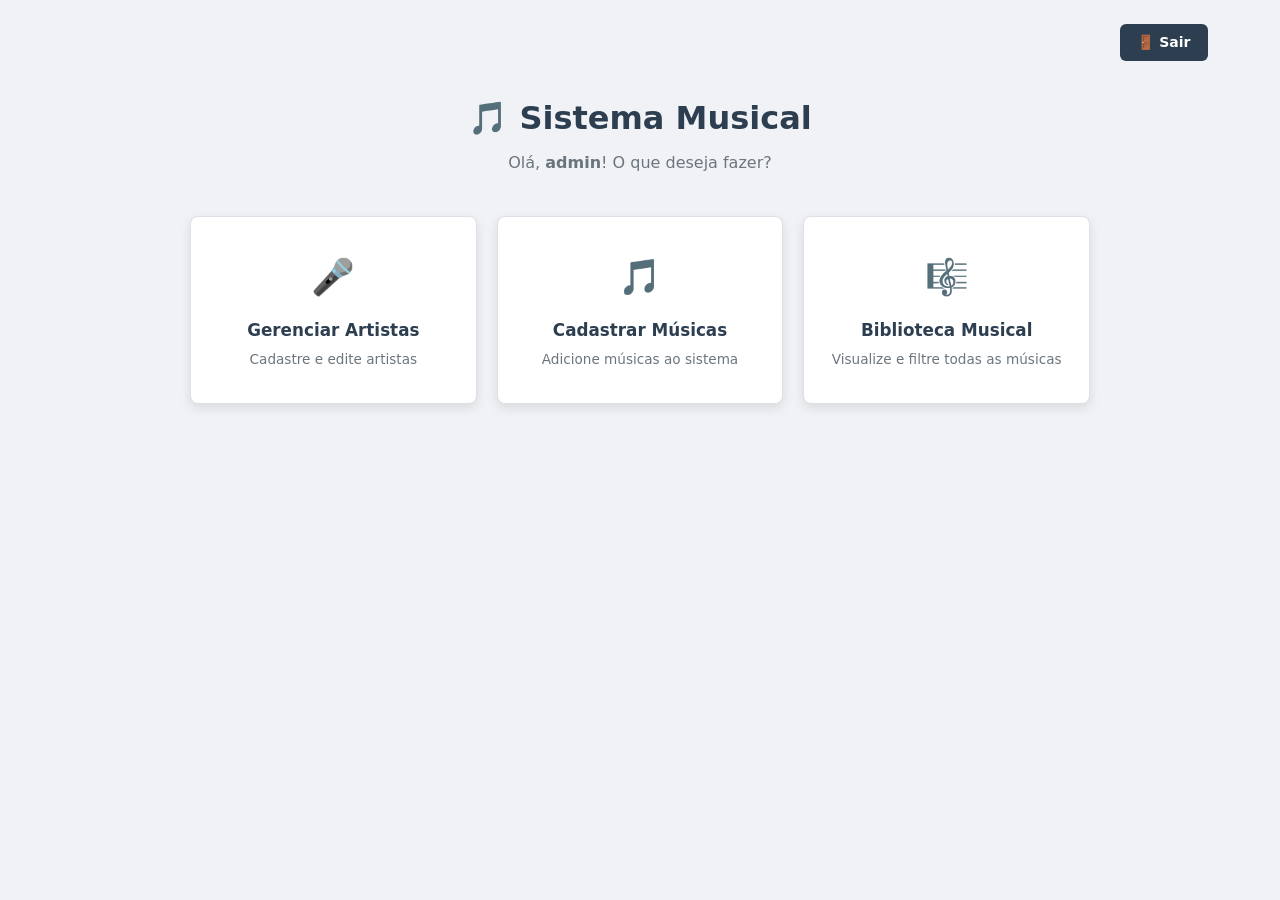
<file: sistema-musical/index.html>
<!DOCTYPE html>
<html lang="pt-br">
<head>
    <!-- O head é igual ao do login: só muda o title. -->
    <meta charset="UTF-8">
    <meta name="viewport" content="width=device-width, initial-scale=1.0">
    <title>Menu Principal — Sistema Musical</title>
    <link rel="icon" href="data:image/svg+xml,<svg xmlns='%27http://www.w3.org/2000/svg%27 viewBox='%270 0 100 100%27><text y='%27.9em' font-size='%2790%27>🎵</text></svg>">
    <link rel="stylesheet" href="styles.css">
</head>
<body>

    <!-- container: caixa com largura máxima, centralizada. Usada em todas as telas, menos no login. -->
    <div class="container">

        <!-- topbar: barra de cima. O CSS (flex-end) joga o botão Sair para a direita. -->
        <div class="topbar">
            <!-- Um link (a) com cara de botão: a classe btn-back deixa ele escuro. -->
            <!-- Na Sprint 2 este link vai para logout.php, que encerra a sessão. -->
            <a href="login.html" class="btn-back">🚪 Sair</a>
        </div>

        <!-- page-header: as boas-vindas, centralizadas. -->
        <div class="page-header">
            <h1>🎵 Sistema Musical</h1>
            <!-- "admin" está fixo (dado inventado). Na Sprint 2 o PHP mostra o nome de quem entrou. -->
            <p>Olá, <strong>admin</strong>! O que deseja fazer?</p>
        </div>

        <!-- menu-grid: a grade dos 3 cards. O CSS usa display: grid para colocá-los lado a lado. -->
        <div class="menu-grid">

            <!-- Cada menu-card tem um link (a) que ocupa o card inteiro: clicar em qualquer parte leva à tela. -->
            <div class="menu-card">
                <a href="cadastro_artista.html">
                    <div class="menu-card-icon">🎤</div> <!-- ícone grande -->
                    <div class="menu-card-title">Gerenciar Artistas</div> <!-- título -->
                    <div class="menu-card-desc">Cadastre e edite artistas</div> <!-- descrição -->
                </a>
            </div>

            <div class="menu-card">
                <a href="cadastro_musica.html">
                    <div class="menu-card-icon">🎵</div>
                    <div class="menu-card-title">Cadastrar Músicas</div>
                    <div class="menu-card-desc">Adicione músicas ao sistema</div>
                </a>
            </div>

            <div class="menu-card">
                <a href="listagem_musicas.html">
                    <div class="menu-card-icon">🎼</div>
                    <div class="menu-card-title">Biblioteca Musical</div>
                    <div class="menu-card-desc">Visualize e filtre todas as músicas</div>
                </a>
            </div>

        </div>

    </div>
</body>
</html>
</file>
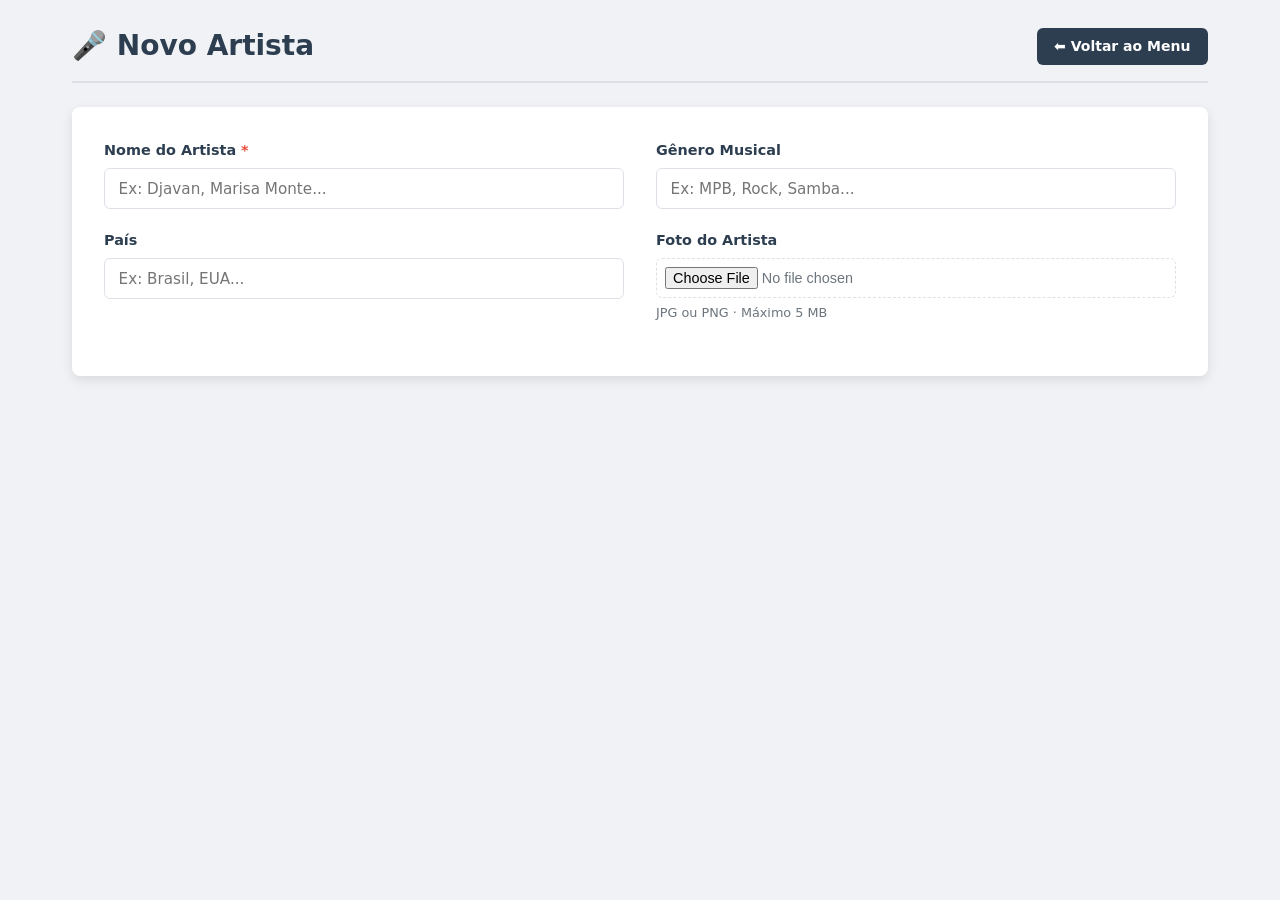
<file: sistema-musical/cadastro_artista.html>
<!DOCTYPE html>
<html lang="pt-br">
<head>
    <meta charset="UTF-8">
    <meta name="viewport" content="width=device-width, initial-scale=1.0">
    <title>Novo Artista - Sistema Musical</title>
    <link rel="icon" href="data:image/svg+xml,<svg xmlns=%27http://www.w3.org/2000/svg%27 viewBox=%270 0 100 100%27><text y=%27.9em%27 font-size=%2790%27>🎵</text></svg>">
    <link rel="stylesheet" href="styles.css">
</head>
<body>
<div class="container">

    <!-- A mesma barra de título da Biblioteca (o CSS já exite desde a aula 2). -->
    <div class="page-header-bar">
        <h2>🎤 Novo Artista</h2>
        <div class="header-actions">
            <a href="index.html" class="btn-back">⬅ Voltar ao Menu</a>
        </div>
     </div>

     <!-- 
        FORMULÁRIO DE CADASTRO DO ARTISTA (o "criador")
        method="post": envia os dados escondidos. É o certo para cadastrar
        enctype="multipart/form-data": OBRIGATÓRIO para enviar arquivo (a foto).
        Não muda nada na tela, mas sem ele a foto não chega ao PHP na Sprint 2.
    -->
    <form method="post" action="#" enctype="multipart/form-data">

        <!-- form-grid: o CSS transfroma em 2 colunas (grid lfr lfr). Os campos se encaixam por linha. -->
        <div class="form-grid">

            <div class="form-group">
                <!-- O * vermelho avisa que o campo é obrigatório.A cor vem da variável --red. -->
                <label for="nome">Nome do Artista <span style="color: var(--red);">*</span></label>
                <!-- required: o navegador não deixa cadastrar sem nome. -->
                <input type="text" id="nome" name="nome"
                       required placeholder="Ex: Djavan, Marisa Monte...">
            </div>

            <div class="form-group">
                <!-- Campo opcional (sem required). -->
                <label for="genero">Gênero Musical</label>
                <input type="text" id="genero" name="genero"
                       placeholder="Ex: MPB, Rock, Samba...">
            </div>

            <div class="form-group">
                <label for="pais">País</label>
                <input type="text" id="pais" name="pais"
                       placeholder="Ex: Brasil, EUA...">
            </div>

            <div class="form-group">
                <label for="imagem">Foto do Artista</label>
                <!-- type="file": abre a janela para escolher um arquivo.
                     accept="image/*": mostra só imagens. -->
                <input type="file" name="imagem" id="imagem" accept="image/*">
                <!-- small: texto pequeno de ajuda embaixo do campo. -->
                <small>JPG ou PNG · Máximo 5 MB</small>
            </div>

        </div><!-- fim .form-grid -->

        
    </form>



</div>

    
</body>
</html>
</file>
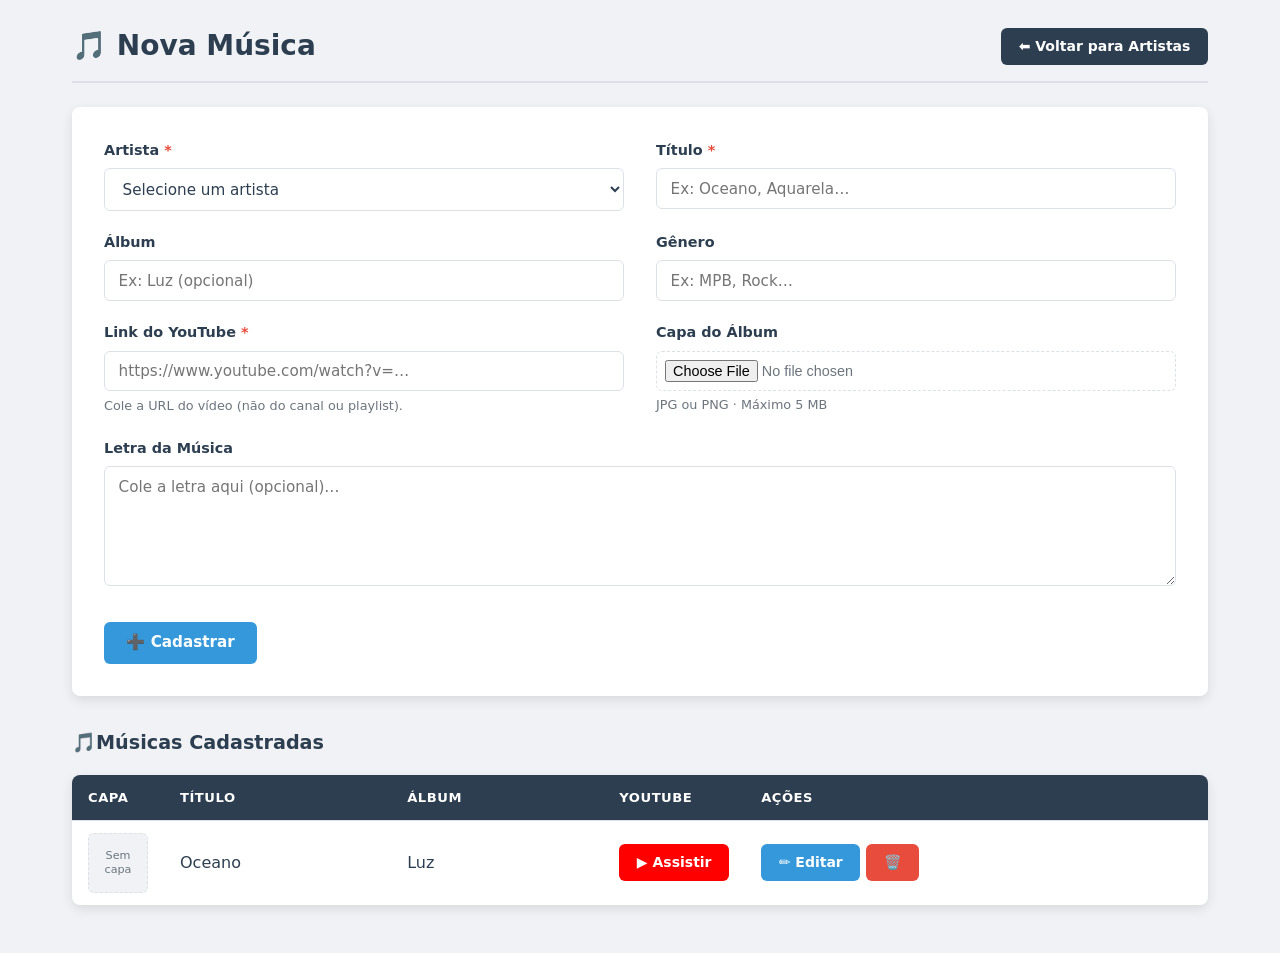
<file: sistema-musical/cadastro_musica.html>
<!DOCTYPE html>
<html lang="pt-br">
<head>
    <meta charset="UTF-8">
    <meta name="viewport" content="width=device-width, initial-scale=1.0">
    <title>Nova Música — Sistema Musical</title>
    <link rel="icon" href="data:image/svg+xml,<svg xmlns=%27http://www.w3.org/2000/svg%27 viewBox=%270 0 100 100%27><text y=%27.9em%27 font-size=%2790%27>🎵</text></svg>">
    <link rel="stylesheet" href="styles.css">
</head>
<body>
<div class="container">

    <!-- Aqui o botão volta para os ARTISTAS: chegamos nesta tela pelo botão verde "Músicas". -->
    <div class="page-header-bar">
        <h2>🎵 Nova Música</h2>
        <div class="header-actions">
            <a href="cadastro_artista.html" class="btn-back">⬅ Voltar para Artistas</a>
        </div>
    </div>

    <!-- FORMULÁRIO DA MÚSICA (a "obra"). Igual ao do artista: post, enctype e form-grid. -->
    <form method="post" action="#" enctype="multipart/form-data">

        <div class="form-grid">

            <!-- Linha 1: Artista + Título -->
            <div class="form-group">
                <label for="artista_id">Artista <span style="color:var(--red)">*</span></label>
                <!--
                    select required: a música PRECISA de um artista.
                    A 1ª opção tem value="" (vazio): se a pessoa não escolher, o required bloqueia.
                    value="1", "2": o código do artista. Na Sprint 2 é assim que o banco
                    liga a música ao artista dela (chave estrangeira artista_id).
                -->
                <select name="artista_id" id="artista_id" required>
                    <option value="">Selecione um artista</option>
                    <option value="1">Djavan</option>
                    <option value="2">Marisa Monte</option>
                </select>
            </div>

            <div class="form-group">
                <label for="titulo">Título <span style="color:var(--red)">*</span></label>
                <input type="text" id="titulo" name="titulo"
                       required placeholder="Ex: Oceano, Aquarela…">
            </div>

            <!-- Linha 2: Álbum + Gênero (opcionais) -->
            <div class="form-group">
                <label for="album">Álbum</label>
                <input type="text" id="album" name="album" placeholder="Ex: Luz (opcional)">
            </div>

            <div class="form-group">
                <label for="genero">Gênero</label>
                <input type="text" id="genero" name="genero" placeholder="Ex: MPB, Rock…">
            </div>

            <!-- Linha 3: YouTube + Capa -->
            <div class="form-group">
                <label for="youtube_link">Link do YouTube <span style="color:var(--red)">*</span></label>
                <!-- type="url": o navegador confere se é um endereço de internet (http...). -->
                <input type="url" id="youtube_link" name="youtube_link"
                       required placeholder="https://www.youtube.com/watch?v=…">
                <small>Cole a URL do vídeo (não do canal ou playlist).</small>
            </div>

            <div class="form-group">
                <label for="imagem_capa">Capa do Álbum</label>
                <!-- O mesmo campo de foto do artista: só imagens. -->
                <input type="file" id="imagem_capa" name="imagem_capa" accept="image/*">
                <small>JPG ou PNG · Máximo 5 MB</small>
            </div>

            <!-- Linha 4: Letra. A classe "full" faz este campo ocupar as 2 colunas (grid-column: 1 / -1). -->
            <div class="form-group full">
                <label for="letra">Letra da Música</label>
                <!-- textarea: caixa de texto com várias linhas. Diferente do input, ela tem fechamento. -->
                <textarea id="letra" name="letra" placeholder="Cole a letra aqui (opcional)…"></textarea>
            </div>

        </div><!-- fim .form-grid -->

        <div class="form-actions">
            <button type="submit" class="btn-primary">➕ Cadastrar</button>
        </div>
    </form>


    <!-- ========== TABELA DE MÚSICAS DO ARTISTA (dados fixos nesta fase) ========== -->
    <h3>🎵Músicas Cadastradas</h3>
    <div class="table-container">
        <table>
            <thead>
                <tr>
                    <th class="col-capa">Capa</th>
                    <th>Título</th>
                    <th>Álbum</th>
                    <th class="col-youtube">YouTube</th>
                    <th class="col-acoes">Ações</th>
                </tr>
            </thead>
            <tbody>
                <tr>
                    <td><div class="no-image">Sem<br>capa</div></td>
                    <td>Oceano</td>
                    <td>Luz</td>
                    <!-- Abre o vídeo numa aba nova. -->
                    <td><a href="#" target="_blank" class="btn-youtube">▶ Assistir</a></td>
                    <td>
                        <div class="action-buttons">
                            <a href="#" class="btn-edit">✏️ Editar</a>
                            <a href="#" class="btn-delete">🗑️</a>
                        </div>
                    </td>
                </tr>
            </tbody>
        </table>
    </div>

</div>
</body>
</html>
</file>
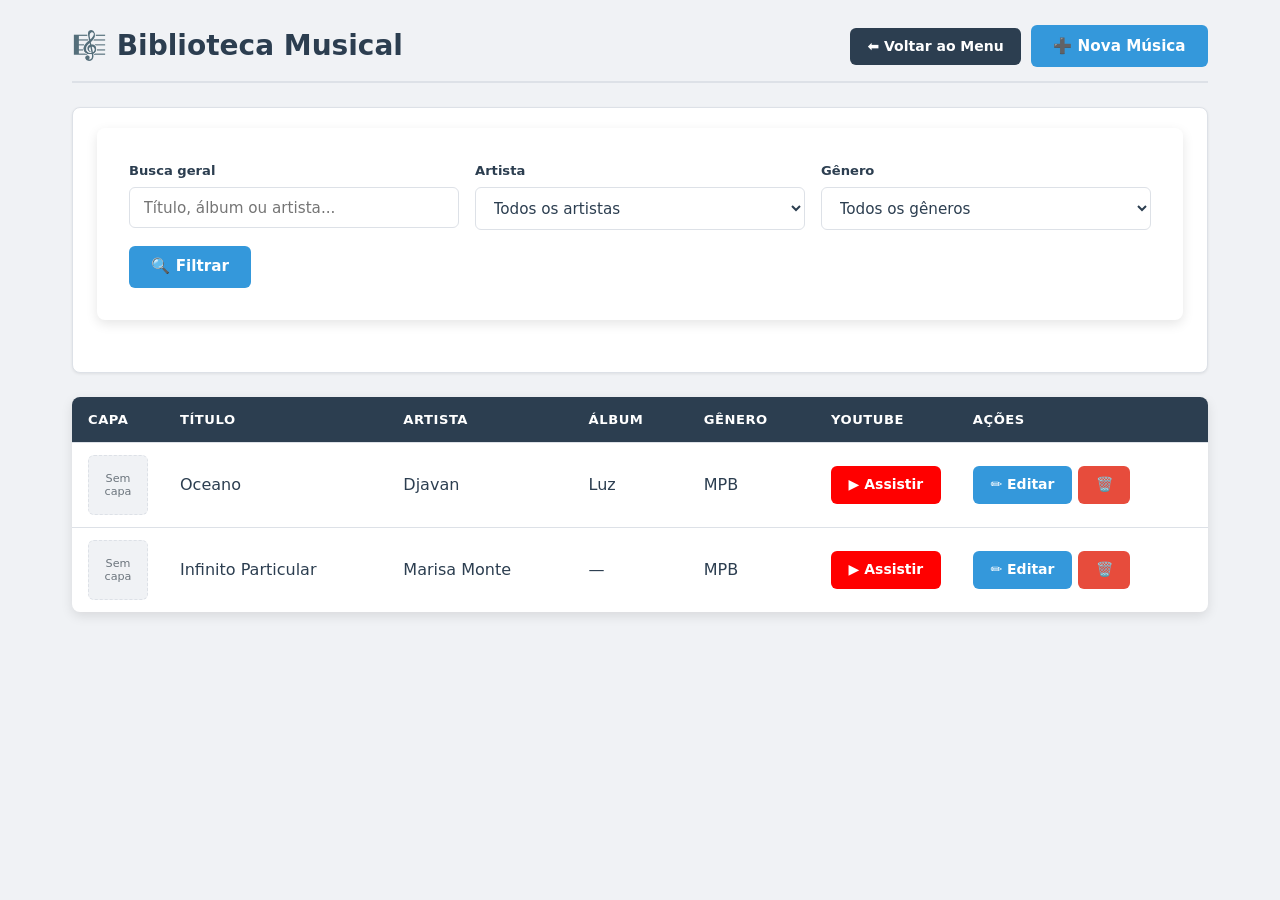
<file: sistema-musical/listagem_musicas.html>
<!DOCTYPE html>
<html lang="pt-br">
<head>
    <meta charset="UTF-8">
    <meta name="viewport" content="width=device-width, initial-scale=1.0">
    <title>Biblioteca Musical — Sistema Musical</title>
    <link rel="icon" href="data:image/svg+xml,<svg xmlns=%27http://www.w3.org/2000/svg%27 viewBox=%270 0 100 100%27><text y=%27.9em%27 font-size=%2790%27>🎵</text></svg>">
    <link rel="stylesheet" href="styles.css">
</head>
<body>
<div class="container">

    <!-- ========== CABEÇALHO DA PÁGINA ==========
        page-header-bar: o CSS (flex + space-between) deixa o título
        à esquerda e os botões à direita. Esta barra se repete nos cadastros. -->
    <div class="page-header-bar">
        <h2>🎼 Biblioteca Musical</h2> <!-- h2: o título desta tela -->
        <div class="header-actions">
            <!-- Links com cara de botão: btn-back (escuro) e btn-primary (azul). -->
            <a href="index.html" class="btn-back">⬅ Voltar ao Menu</a>
            <a href="cadastro_musica.html" class="btn-primary">➕ Nova Música</a>
        </div>
    </div>

    <!-- ========== FILTROS ==========
        Nesta fase eles só aparecem (não filtram de verdade).
        method="get": na Sprint 2 o que a pessoa escolher vai aparecer no endereço
        (ex.: ?artista=1) e o PHP usa isso para filtrar no banco. -->
    <div class="filters">
        <form method="get" class="filter-form" action="#"

            <!-- filter-group: os 3 filtros. O CSS (flex) coloca lado a lado. -->
            <div class="filter-group">

                <!-- filter-item: um filtro = rótulo + campo. -->
                <div class="filter-item">
                    <label for="busca">Busca geral</label>
                    <input type="text" name="busca" id="busca" placeholder="Título, álbum ou artista...">
                </div>

                <div class="filter-item">
                    <label for="artista">Artista</label>
                    <!-- select: lista para escolher uma opção.
                         value="" (vazio) = "todos". O número é o código do artista no banco. -->
                    <select name="artista" id="artista">
                        <option value="">Todos os artistas</option>
                        <option value="1">Djavan</option>
                        <option value="2">Marisa Monte</option>
                    </select>
                </div>

                <div class="filter-item">
                    <label for="genero">Gênero</label>
                    <select name="genero" id="genero">
                        <option value="">Todos os gêneros</option>
                        <option value="MPB">MPB</option>
                    </select>
                </div>
            </div>

            <!-- filter-actions: a área do botão de filtrar. -->
            <div class="filter-actions">
                <button type="submit" class="btn-primary">🔍 Filtrar</button>
            </div>
        </form>
    </div>

    <!-- ========== TABELA DE MÚSICAS ==========
         table-container: a caixa branca com sombra em volta da tabela. -->
    <div class="table-container">
        <table>
            <!-- thead: o cabeçalho da tabela. tr = linha. th = célula de título. -->
            <thead>
                <tr>
                    <!-- As classes col-... deixam o CSS controlar a largura destas colunas. -->
                    <th class="col-capa">Capa</th>
                    <th>Título</th>
                    <th>Artista</th>
                    <th>Álbum</th>
                    <th>Gênero</th>
                    <th class="col-youtube">YouTube</th>
                    <th class="col-acoes">Ações</th>
                </tr>
            </thead>

            <!-- tbody: o corpo. Cada tr é UMA música; cada td é uma informação dela.
                 Os dados estão fixos aqui. Na Sprint 2 o PHP cria estas linhas a partir do banco. -->
            <tbody>
                <tr>
                    <!-- no-image: quadrado "Sem capa" no lugar da imagem (a capa real vem na Sprint 2). -->
                    <td><div class="no-image">Sem<br>capa</div></td>
                    <td>Oceano</td>
                    <td>Djavan</td>
                    <td>Luz</td>
                    <td>MPB</td>
                    <!-- target="_blank": abre o vídeo numa aba nova, sem sair do sistema. -->
                    <td><a href="#" target="_blank" class="btn-youtube">▶ Assistir</a></td>
                    <td>
                        <!-- action-buttons: junta Editar e Excluir lado a lado (flex). -->
                        <div class="action-buttons">
                            <a href="#" class="btn-edit">✏️ Editar</a>
                            <a href="#" class="btn-delete">️🗑️</a>
                        </div>
                    </td>
                </tr>
                <tr>
                    <td><div class="no-image">Sem<br>capa</div></td>
                    <td>Infinito Particular</td>
                    <td>Marisa Monte</td>
                    <td>—</td> <!-- sem álbum: mostramos um traço -->
                    <td>MPB</td>
                    <td><a href="#" target="_blank" class="btn-youtube">▶ Assistir</a></td>
                    <td>
                        <div class="action-buttons">
                            <a href="#" class="btn-edit">✏️ Editar</a>
                            <a href="#" class="btn-delete">️🗑️</a>
                        </div>
                    </td>
                </tr>
            </tbody>
        </table>
    </div>

</div>
</body>
</html>
</file>
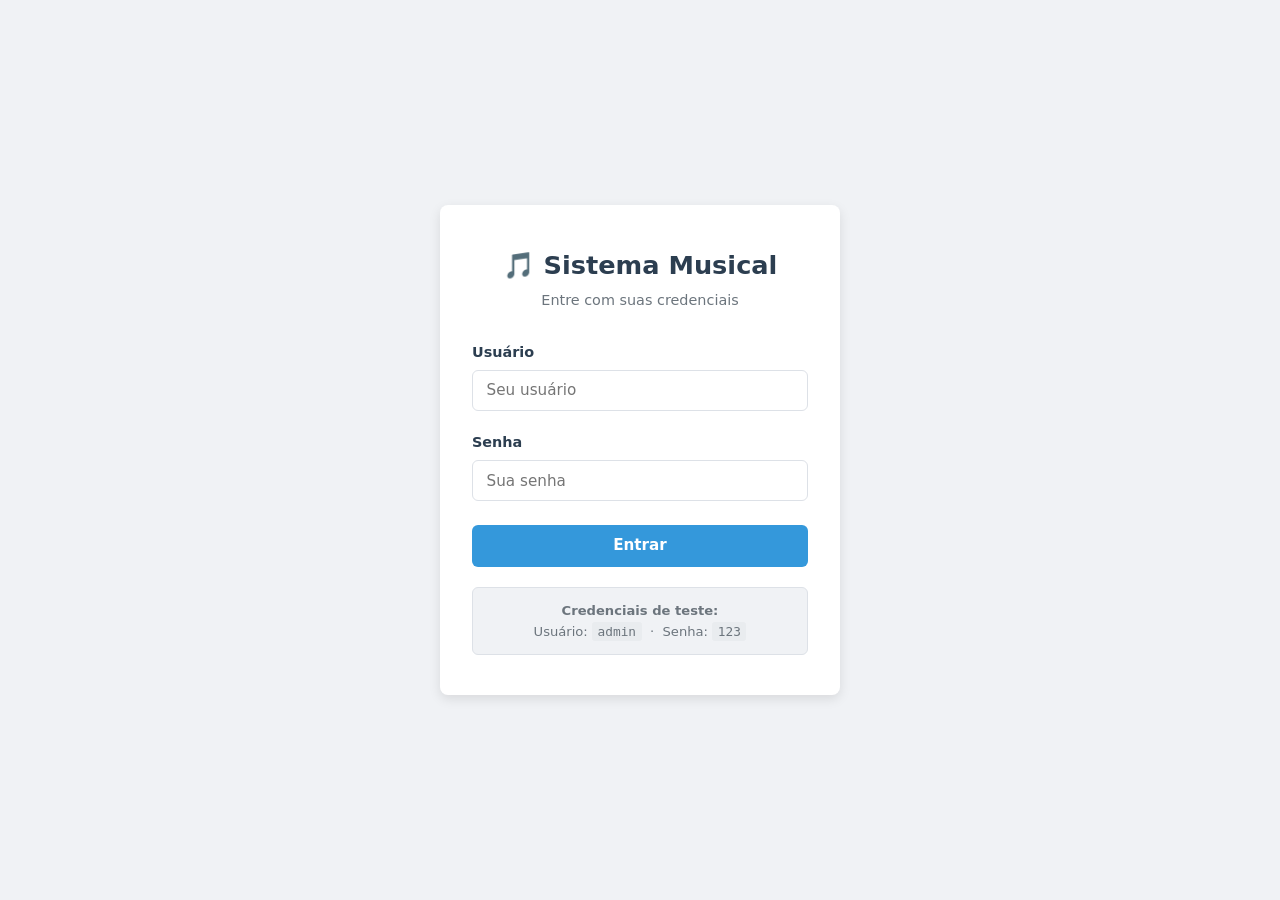
<file: sistema-musical/login.html>
<!-- Integrante: Fernanda -->
<!DOCTYPE html>
<!-- DOCTYPE: avisa ao navegador que esta página é HTML5. Sempre a 1ª linha. -->
<html lang="pt-br">
<!-- lang="pt-br": o conteúdo está em português (ajuda o Google e o leitor de tela). -->

<head>
    <!-- HEAD: configurações da página. Nada daqui aparece dentro da página. -->
    <meta charset="UTF-8">
    <!-- UTF-8: libera os acentos (ç, ã, é). -->
    <meta name="viewport" content="width=device-width, initial-scale=1.0">
    <!-- viewport: faz a página caber na tela do celular. -->
    <title>Login — Sistema Musical</title>
    <!-- title: o nome que aparece na aba do navegador. -->
    <link rel="icon" href="data:image/svg+xml,<svg xmlns=%27http://www.w3.org/2000/svg%27 viewBox=%270 0 100 100%27><text y=%27.9em%27 font-size=%2790%27>🎵</text></svg>">
    <!-- rel="icon": o ícone da aba. Aqui é o emoji 🎵 desenhado direto no código. -->
    <link rel="stylesheet" href="styles.css">
    <!-- rel="stylesheet": liga o arquivo de estilo. Todas as telas usam o MESMO styles.css. -->
</head>

<!-- A classe login-page é usada no CSS para centralizar o cartão no meio da tela. -->
<body class="login-page">

    <!-- login-card: a caixa branca que guarda o login inteiro. -->
    <div class="login-card">

        <!-- login-header: título e subtítulo, centralizados pelo CSS. -->
        <div class="login-header">
            <h1>🎵 Sistema Musical</h1>
            <p>Entre com suas credenciais</p>
        </div>

        <!--
            FORM: o formulário de login.
            method="post": envia os dados escondidos (não aparecem no endereço).
            action="#": por enquanto não envia para lugar nenhum.
            Na Sprint 2 (back-end), o action vai mandar os dados para o PHP.
        -->
        <form method="post" action="#">

            <!-- form-group: junta um rótulo (label) e seu campo (input). -->
            <div class="form-group">
                <!-- for="usuario" é igual ao id do input: clicar no texto foca o campo. -->
                <label for="usuario">Usuário</label>
                <input type="text"
                       id="usuario"
                       name="usuario"
                       required
                       autocomplete="username"
                       placeholder="Seu usuário">
                <!--
                    type="text": campo de texto comum.
                    name: o nome do dado que o PHP vai receber na Sprint 2.
                    required: o navegador não deixa enviar vazio.
                    autocomplete: o navegador pode sugerir o usuário salvo.
                    placeholder: a dica cinza dentro do campo.
                -->
            </div>

            <div class="form-group">
                <label for="senha">Senha</label>
                <!-- type="password": esconde o que a pessoa digita (●●●). -->
                <input type="password"
                       id="senha"
                       name="senha"
                       required
                       autocomplete="current-password"
                       placeholder="Sua senha">
            </div>

            <!-- type="submit": envia o formulário. A classe btn-primary deixa o botão azul. -->
            <button type="submit" class="btn-primary">Entrar</button>
        </form>

        <!-- login-hint: a dica com as credenciais de teste. <code> mostra em fonte de código. -->
        <div class="login-hint">
            <strong>Credenciais de teste:</strong><br>
            Usuário: <code>admin</code> &nbsp;·&nbsp; Senha: <code>123</code>
            <!-- &nbsp; = espaço que não quebra a linha. -->
        </div>

    </div>

</body>
</html>
</file>
<file: sistema-musical/styles.css>
/* =============================================
    SISTEMA MUSICAL: Folha de Estilos Principal
    =============================================
    Um único arquivo para TODAS as telas. Ele cresce a cada aula:
    Aula 1: base, formulário, botões, login e menu
    Aula 2: títulos, barra de título, cores dos botões, tabelas e filtros
    Aula 3: formulário em grade, campo de foto e botão de músicas
    Aula 4: url e textarea, campo "full", utilitários e celular
============================================= */


/* -----------------------------------------------
    1. VARIÁVEIS E RESET [AULA 1]
----------------------------------------------- */
/* :root guarda as variáveis. Escrevemos o valor UMA vez e usamos
    em todo lugar com var(--nome). Para mudar a identidade visual do
    sistema, basta trocar as cores aqui. */
:root {
    --primary:     #2c3e50; /* azul bem escuro: títulos, cabeçalho da tabela */
    --blue:        #3498db /* azul: botão principal e editar */
    --blue-dark:   #2980b9; /* azul escuro: hover */
    --green:       #27ae60; /* verde: botão de músicas */
    --red:         #e74c3c; /* vermelho: excluir e o * de obrigatório */
    --red-dark:    #c0392b;
    --bg:          #f0f2f5; /* fundo cinza claro da página */
    --surface:     #ffffff; /* fundo dos cartões */
    --border:      #dde1e7; /* cor das bordas */
    --text:        #2c3e50;
    --text-muted:  #6c757d; /* texto cinza, menos importante */
    --shadow-sm:   0 1px 3px rgba(0,0,0,.08); /* sombra fraca */
    --shadow-md:   0 4px 12px rgba(0,0,0,.10); /* sombra média */
    --radius:      8px; /* arredondamento dos cantos */
    --font:        'Segoe UI', system-ui, -apple-system, sans-serif;
}

/* Reset: zera as margens que o navegador coloca sozinho.
    box-sizing: border-box faz a largura já incluir padding e borda. */
*, *::before, *::after {
    margin: 0;
    padding: 0;
    box-sizing: border-box;
}

/* A página inteira: fonte, fundo e cor do texto. */
body {
    font-family: var(--font);
    background-color: var(--bg);
    color: var(--text);
    line-height: 1.6; /* espaço entre as linhas do texto */
    min-height: 100vh; /* no mínimo a altura toda da tela */
}


/* -----------------------------------------------
    2. FORMULÁRIOS [AULA 1]
    Base usada por TODAS as telas que têm <form>.
----------------------------------------------- */
/* Todo formulário vira um cartão branco com sombra. */
form {
    background: var(--surface);
    padding: 2rem;
    border-radius: var(--radius);
    box-shadow: var(--shadow-md);
    margin-bottom: 2rem;
}

/* Espaço embaixo de cada grupo (rótulo + campo). */
.form-group {
    margin-bottom: 1.25rem;
}

/* display: block coloca o rótulo numa linha só dele, em cima do campo. */
label {
    display: block;
    margin-bottom: .4rem;
    font-size: .9rem;
    font-weight: 600;
    color: var(--primary);
}

/* Os campos ocupam a largura toda e ganham borda fina.
    textarea e select já ficam prontos para as próximas telas. */
input[type="text"],
input[type="password"],
textarea,
select {
    width: 100%;
    padding: .65rem .85rem;
    border: 1.5px solid var(--border);
    border-radius: 6px;
    font-size: .95rem;
    font-family: var(--font); /* sem isso, campos usam outra fonte */
    color: var(--text);
    background: var(--surface);
    transition: border-color .2s, box-shadow .2s; /* muda suave */
}

/* :focus = quando a pessoa clica no campo. A borda fica azul. */
input:focus,
textarea:focus,
select:focus {
    outline: none;
    border-color: var(--blue);
    box-shadow: 0 0 0 3px rgba(52,152,219,.15);
}


/* -----------------------------------------------
3. BOTÕES [AULA 1, cores novas nas aulas 2 e 3]
----------------------------------------------- */
/* Seletor em grupo (vírgulas): TODOS os botões do sistema têm o
mesmo formato. Cada um ganha a sua cor mais abaixo. */
.btn-primary,
.btn-edit,
.btn-delete,
.btn-music,
.btn-back,
.btn-youtube {
    display: inline-flex;       /* ícone e texto alinhados */
    align-items: center;
    justify-content: center;
    gap: .35rem;
    padding: .55rem 1.1rem;
    border: none;
    border-radius: 6px;
    font-size: .875rem;
    font-weight: 600;
    font-family: var(--font);
    cursor: pointer;            /* mãozinha no mouse */
    text-decoration: none;      /* links sem sublinhado */
    white-space: nowrap;        /* texto não quebra linha */
    transition: background-color .2s, transform .15s, box-shadow .2s;
    line-height: 1.4;
}

/* Botão principal: azul. No hover escurece e sobe 1px. */
.btn-primary {
    padding: .65rem 1.4rem;
    font-size: .95rem;
    background: var(--blue);
    color: #fff;
}
.btn-primary:hover { background: var(--blue-dark); transform: translateY(-1px); box-shadow: var(--shadow-sm); }

/* Voltar e Sair: escuro. */
.btn-back        { background: var(--primary); color: #fff; }
.btn-back:hover { background: #1a252f; }


/* -----------------------------------------------
5. TELA DE LOGIN [AULA 1]
----------------------------------------------- */
/* O body do login vira flex para centralizar o cartão:
justify-content = horizontal, align-items = vertical. */
.login-page {
    display: flex;
    justify-content: center;
    align-items: center;
    min-height: 100vh;
    background: var(--bg);
    padding: 1rem;
}

/* O cartão branco, com no máximo 400px de largura. */
.login-card {
    background: var(--surface);
    padding: 2.5rem 2rem;
    border-radius: var(--radius);
    box-shadow: var(--shadow-md);
    width: 100%;
    max-width: 400px;
}

/* O form já é um cartão (seção 2). Dentro do login-card tiramos
ofundo e a sombra pra não ficar "caixa dentro de caixa". */
.login-card form {
    background: none;
    box-shadow: none;
    padding: 0;
    margin: 0;
}

.login-header {
    text-align: center;
    margin-bottom: 1.75rem;
}

.login-header hl {
    font-size: 1.6rem;
    color: var(--primary);
    margin-bottom: .25rem;
}

.login-header p {
    color: var(--text-muted);
    font-size: .9rem;
}

/* Seletor com espaço = "que está dentro de". Só o botão do login
   ocupa a largura toda. */
.login-card .btn-primary {
    width: 100%;
    margin-top: .25rem;
}

/* A caixinha com a dica das credenciais. */
.login-hint {
    margin-top: 1.25rem;
    padding: .75rem 1rem;
    background: var(--bg);
    border-radius: 6px;
    text-align: center;
    font-size: .82rem;
    color: var(--text-muted);
    border: 1px solid var(--border);
}

.login-hint code {
    background: #e9ecef;
    padding: .1rem .35rem;
    border-radius: 3px;
    font-size: .8rem;
}

/* -----------------------------------------------
    6. LAYOUT BASE [AULA 1]
    O container de todas as telas, menos o login.
----------------------------------------------- */
/* Largura máxima de 1200px. margin: 0 auto centraliza a caixa. */
.container {
    max-width: 1200px;
    margin: 0 auto;
    padding: 24px 32px;
}


/* -----------------------------------------------
    7. MENU PRINCIPAL [AULA 1]
----------------------------------------------- */
/* flex-end empurra o botão Sair para a direita. */
.topbar {
    display: flex;
    justify-content: flex-end;
    margin-bottom: 2rem;
}

.page-header {
    text-align: center;
    margin-bottom: 2.5rem;
}

.page-header {
    font-size: 2rem;
    color: var(--primary);
    margin-bottom: .35rem;
}

.page-header p { color: var(--text-muted); font-size: 1rem; }

/* A grade dos cards. auto-fit + minmax(240px, lfr):
   "coloque quantas colunas couberem, cada uma com no mínimo 240px".
   No celular os cards descem sozinhos. */
.menu-grid {
    display: grid;
    grid-template-columns: repeat(auto-fit, minmax(240px, lfr));
    gap: 1.25rem;
    max-width: 900px;
    margin: 0 auto;
}

.menu-card {
    background: var(--surface);
    border-radius: var(--radius);
    box-shadow: var(--shadow-md);
    transition: transform .2s, box-shadow .2s;
    border: 1px solid var(--border);
}

/* Com o mouse em cima,o card sobe 4px e a sombra cresce. */
.menu-card:hover {
    transform: translateY(-4px);
    box-shadow: 0 8px 20px rgba(0, 0, 0,.13);
}

/* display: block faz o link ocupar o card inteiro (tudo clicável). */
.menu-card a {
    display: block;
    padding: 2rem 1.5rem;
    text-align: center;
    text-decoration: none;
    color: var(--text);
}

.menu-card-icon  { font-size: 2.2rem; margin-bottom: .75rem; }
.menu-card-title { font-size: 1.05rem; font-weight: 600; color: var(--primary); margin-bottom: .35rem; }
.menu-card-desc  { font-size: .85rem; color: var(--text-muted); }

/* [AULA 2] Cores dos botões de ação da tabela.
   Azul = ação normal. Vermelho = perigo (excluir). */
.btn-edit              { background: var(--blue); color: #fff; }
.btn-edit:hover        { background: var(--blue-dark); }
.btn-delete            { background: var(--red); color: #fff; }
.btn-delete:hover      { background: var(--red-dark); }

/* [AULA 2] O vermelho do YouTube, para reconhecer na hora. */
.btn-youtube           { background: #ff0000; color: #fff; }
.btn-youtube:hover     { background: #cc0000; }

/* -----------------------------------------------
   8. TIPOGRAFIA [h2 na AULA 2]
----------------------------------------------- */
/* Todo h2 do sistema: grande, cor principal e uma linha embaixo. */
h2 {
    font-size: 1.75rem;
    font-weight: 600;
    color: var(--primary);
    margin-bottom: 1.5rem;
    padding-bottom: .75rem;
    border-bottom: 2px solid var(--border);
}

/* -----------------------------------------------
   9. CABEÇALHO DE PÁGINA COM AÇÕES [AULA 2]
   Usado na Biblioteca e nos dois cadastros.
----------------------------------------------- */
/* space-between: título na esquerda, botões na direita.
   flex-wrap: se faltar espaço, os botões descem. */
.page-header-bar {
    display: flex;
    align-items: center;
    justify-content: space-between;
    gap: 1rem;
    margin-bottom: 1.5rem;
    padding-bottom: .75rem;
    border-bottom: 2px solid var(--border);
    flex-wrap: wrap;
}

/* A barra já tem linha embaixo. Tiramos a linha do h2 que está
   dentro dela, senão ficariam duas. */
.page-header-bar h2 {
    margin: 0;
    padding: 0;
    border: none;
    font-size: 1.75rem;
    font-weight: 600;
    color: var(--primary);
}

.page-header-bar .header-actions {
    display: flex;
    gap: .6rem;
    flex-wrap: wrap;
    align-items: center;
}

/* -----------------------------------------------
   11. TABELAS [AULA 2]
----------------------------------------------- */
/* A caixa da tabela. overflow: hidden corta o que passa dos cantos
   redondos (senão o cabeçalho escuro "vaza" no canto). */
.table-container {
    background: var(--surface);
    border-radius: var(--radius);
    box-shadow: var(--shadow-md);
    overflow: hidden;
    margin-bottom: 1.5rem;
}

/* border-collapse: as bordas das células viram uma só. */
table {
    width: 100%;
    border-collapse: collapse;
}

/* Espaço dentro das células e uma linha fina entre as linhas. */
th, td {
    padding: 12px 16px;
    text-align: left;
    vertical-align: middle;
    border-bottom: 1px solid var(--border);
}

/* Cabeçalho escuro, letra branca e MAIÚSCULA. */
th {
    background: var(--primary);
    color: #fff;
    font-size: .82rem;
    font-weight: 600;
    letter-spacing: .04em;
    text-transform: uppercase;
    white-space: nowrap;
}

tbody tr:last-child td { border-bottom: none; } /* a última linha sem borda */
tbody tr:hover { background: #f8fafc; }          /* linha clareia com o mouse */

/* Larguras fixas das colunas pequenas. */
.col-foto,
.col-capa    { width: 90px; white-space: nowrap; }
.col-youtube { width: 110px; white-space: nowrap; }
.col-acoes   { white-space: nowrap; }

/* Editar, Excluir (e Músicas) lado a lado. */
.action-buttons {
    display: flex;
    gap: 6px;
    align-items: center;
    flex-wrap: nowrap;
}

/* [Sprint 2] A miniatura da capa ou da foto de verdade. */
.table-thumbnail {
    width: 60px;
    height: 60px;
    object-fit: cover;
    border-radius: 6px;
    display: block;
}

/* O quadrado "Sem capa / Sem foto": borda tracejada e texto no meio. */
.no-image {
    width: 60px;
    height: 60px;
    background: var(--bg);
    border: 1.5px dashed var(--border);
    border-radius: 6px;
    display: flex;
    align-items: center;
    justify-content: center;
    font-size: .7rem;
    color: var(--text-muted);
    text-align: center;
    line-height: 1.2;
}

/* [Sprint 2] Célula de "nenhuma música encontrada". */
td.empty-cell {
    text-align: center;
    color: var(--text-muted);
    padding: 2rem;
    font-size: .95rem;
}

/* -----------------------------------------------
   14. FILTROS [AULA 2]
----------------------------------------------- */
.filters {
    background: var(--surface);
    padding: 1.25rem 1.5rem;
    border-radius: var(--radius);
    box-shadow: var(--shadow-sm);
    margin-bottom: 1.5rem;
    border: 1px solid var(--border);
}

/* Os filtros lado a lado. flex-wrap: descem se não couber. */
.filter-group {
    display: flex;
    gap: 1rem;
    flex-wrap: wrap;
    margin-bottom: 1rem;
}

/* flex: 1 = cada filtro pega a mesma fatia do espaço.
   min-width impede que fique fino demais. */
.filter-item {
    flex: 1;
    min-width: 180px;
}

.filter-item label {
    font-size: .82rem;
}

.filter-actions {
    display: flex;
    gap: .75rem;
    align-items: center;
}
/* =============================================
SISTEMA MUSICAL: Folha de Estilos Principal
=============================================
Um único arquivo para TODAS as telas. Ele cresce a cada aula:
Aula 1: base, formulário, botões, login e menu
Aula 2: títulos, barra de título, cores dos botões, tabelas e filtros
Aula 3: formulário em grade, campo de foto e botão de músicas
Aula 4: url e textarea, campo "full", utilitários e celular
============================================= */


/* -----------------------------------------------
1. VARIÁVEIS E RESET [AULA 1]
----------------------------------------------- */
/* :root guarda as variáveis. Escrevemos o valor UMA vez e usamos
em todo lugar com var(--nome). Para mudar a identidade visual do
sistema, basta trocar as cores aqui. */
:root {
    --primary:        #2c3e50;     /* azul bem escuro: títulos, cabeçalho da tabela */
    --blue:           #3498db;     /* azul: botão principal e editar */
    --blue-dark:      #2980b9;     /* azul escuro: hover */
    --green:          #27ae60;     /* verde: botão de músicas */
    --red:            #e74c3c;     /* vermelho: excluir e o * de obrigatório */
    --red-dark:       #c0392b;
    --bg:             #f0f2f5;     /* fundo cinza claro da página */
    --surface:        #ffffff;     /* fundo dos cartões */
    --border:         #dde1e7;     /* cor das bordas */
    --text:           #2c3e50;
    --text-muted:     #6c757d;     /* texto cinza, menos importante */
    --shadow-sm:      0 1px 3px rgba(0,0,0,.08);             /* sombra fraca */
    --shadow-md:      0 4px 12px rgba(0,0,0,.10);            /* sombra média */
    --radius:         8px;         /* arredondamento dos cantos */
    --font:           'Segoe UI', system-ui, -apple-system, sans-serif;
}

/* Reset: zera as margens que o navegador coloca sozinho.
box-sizing: border-box faz a largura já incluir padding e borda. */
*, *::before, *::after {
    margin: 0;
    padding: 0;
    box-sizing: border-box;
}

/* A página inteira: fonte, fundo e cor do texto. */
body {
    font-family: var(--font);
    background-color: var(--bg);
    color: var(--text);
    line-height: 1.6;               /* espaço entre as linhas do texto */
    min-height: 100vh;              /* no mínimo a altura toda da tela */
}


/* -----------------------------------------------
2. FORMULÁRIOS    [AULA 1]
Base usada por TODAS as telas que têm <form>.
----------------------------------------------- */
/* Todo formulário vira um cartão branco com sombra. */
form {
    background: var(--surface);
    padding: 2rem;
    border-radius: var(--radius);
    box-shadow: var(--shadow-md);
    margin-bottom: 2rem;
}

/* Espaço embaixo de cada grupo (rótulo + campo). */
.form-group {
    margin-bottom: 1.25rem;
}

/* display: block coloca o rótulo numa linha só dele, em cima do campo. */
label {
    display: block;
    margin-bottom: .4rem;
    font-size: .9rem;
    font-weight: 600;
    color: var(--primary);
}

/* Os campos ocupam a largura toda e ganham borda fina.
textarea e select já ficam prontos para as próximas telas. */
input[type="text"],
input[type="password"],
textarea,
select {
    width: 100%;
    padding: .65rem .85rem;
    border: 1.5px solid var(--border);
    border-radius: 6px;
    font-size: .95rem;
    font-family: var(--font);     /* sem isso, campos usam outra fonte */
    color: var(--text);
    background: var(--surface);
    transition: border-color .2s, box-shadow .2s;       /* muda suave */
}

/* :focus = quando a pessoa clica no campo. A borda fica azul. */
input:focus,
textarea:focus,
select:focus {
    outline: none;
    border-color: var(--blue);
    box-shadow: 0 0 0 3px rgba(52,152,219,.15);
}


/* -----------------------------------------------
3. BOTÕES   [AULA 1, cores novas nas aulas 2 e 3]
----------------------------------------------- */
/* Seletor em grupo (vírgulas): TODOS os botões do sistema têm o
mesmo formato. Cada um ganha a sua cor mais abaixo. */
.btn-primary,
.btn-edit,
.btn-delete,
.btn-music,
.btn-back,
.btn-youtube {
    display: inline-flex;            /* ícone e texto alinhados */
    align-items: center;
    justify-content: center;
    gap: .35rem;
    padding: .55rem 1.1rem;
    border: none;
    border-radius: 6px;
    font-size: .875rem;
    font-weight: 600;
    font-family: var(--font);
    cursor: pointer;                 /* mãozinha no mouse */
    text-decoration: none;           /* links sem sublinhado */
    white-space: nowrap;              /* texto não quebra linha */
    transition: background-color .2s, transform .15s, box-shadow .2s;
    line-height: 1.4;
}

/* Botão principal: azul. No hover escurece e sobe 1px. */
.btn-primary {
    padding: .65rem 1.4rem;
    font-size: .95rem;
    background: var(--blue);
    color: #fff;
}

.btn-primary:hover {
    background: var(--blue-dark);
    transform: translateY(-1px);
    box-shadow: var(--shadow-sm);
}

/* Voltar e Sair: escuro. */
.btn-back {
    background: var(--primary);
    color: #fff;
}

.btn-back:hover {
    background: #1a252f;
}

/* [AULA 2] Cores dos botões de ação da tabela.
Azul = ação normal. Vermelho = perigo (excluir). */
.btn-edit {
    background: var(--blue);
    color: #fff;
}

.btn-edit:hover {
    background: var(--blue-dark);
}

.btn-delete {
    background: var(--red);
    color: #fff;
}

.btn-delete:hover {
    background: var(--red-dark);
}

/* [AULA 3] Verde = ir para as músicas do artista. */
.btn-music {
    background: var(--green);
    color: #fff;
}

.btn-music:hover {
    background: #219a52;
}

/* [AULA 2] O vermelho do YouTube, para reconhecer na hora. */
.btn-youtube {
    background: #ff0000;
    color: #fff;
}

.btn-youtube:hover {
    background: #cc0000;
}


/* -----------------------------------------------
4. MENSAGENS [AULA 4, usadas de verdade na Sprint 2]
Ex.: "Artista cadastrado!" (success) ou "Senha incorreta" (error).
----------------------------------------------- */
.message {
    display: flex;
    align-items: center;
    gap: .6rem;
    padding: .85rem 1.1rem;
    border-radius: 6px;
    margin-bottom: 1.25rem;
    font-size: .95rem;
    font-weight: 500;
}

.message.success {
    background: #d4edda;
    color: #155724;
    border: 1px solid #c3e6cb;
}

.message.error {
    background: #f8d7da;
    color: #721c24;
    border: 1px solid #f5c6cb;
}

/* [AULA 4] A caixa da letra: começa com 120px de altura.
resize: vertical deixa esticar só para baixo. */
textarea {
    min-height: 120px;
    resize: vertical;
}


/* -----------------------------------------------
5. TELA DE LOGIN   [AULA 1]
----------------------------------------------- */
/* O body do login vira flex para centralizar o cartão:
justify-content = horizontal, align-items = vertical. */
.login-page {
    display: flex;
    justify-content: center;
    align-items: center;
    min-height: 100vh;
    background: var(--bg);
    padding: 1rem;
}

/* O cartão branco, com no máximo 400px de largura. */
.login-card {
    background: var(--surface);
    padding: 2.5rem 2rem;
    border-radius: var(--radius);
    box-shadow: var(--shadow-md);
    width: 100%;
    max-width: 400px;
}

/* O form já é um cartão (seção 2). Dentro do login-card tiramos
o fundo e a sombra para não ficar "caixa dentro de caixa". */
.login-card form {
    background: none;
    box-shadow: none;
    padding: 0;
    margin: 0;
}

.login-header {
    text-align: center;
    margin-bottom: 1.75rem;
}

.login-header h1 {
    font-size: 1.6rem;
    color: var(--primary);
    margin-bottom: .25rem;
}

.login-header p {
    color: var(--text-muted);
    font-size: .9rem;
}

/* Seletor com espaço = "que está dentro de". Só o botão do login
ocupa a largura toda. */
.login-card .btn-primary {
    width: 100%;
    margin-top: .25rem;
}

/* A caixinha com a dica das credenciais. */
.login-hint {
    margin-top: 1.25rem;
    padding: .75rem 1rem;
    background: var(--bg);
    border-radius: 6px;
    text-align: center;
    font-size: .82rem;
    color: var(--text-muted);
    border: 1px solid var(--border);
}

.login-hint code {
    background: #e9ecef;
    padding: .1rem .35rem;
    border-radius: 3px;
    font-size: .8rem;
}


/* -----------------------------------------------
6. LAYOUT BASE   [AULA 1]
O container de todas as telas, menos o login.
----------------------------------------------- */
/* Largura máxima de 1200px. margin: 0 auto centraliza a caixa. */
.container {
    max-width: 1200px;
    margin: 0 auto;
    padding: 24px 32px;
}


/* -----------------------------------------------
7. MENU PRINCIPAL [AULA 1]
----------------------------------------------- */
/* flex-end empurra o botão Sair para a direita. */
.topbar {
    display: flex;
    justify-content: flex-end;
    margin-bottom: 2rem;
}

.page-header {
    text-align: center;
    margin-bottom: 2.5rem;
}

.page-header h1 {
    font-size: 2rem;
    color: var(--primary);
    margin-bottom: .35rem;
}

.page-header p {
    color: var(--text-muted);
    font-size: 1rem;
}

/* A grade dos cards. auto-fit + minmax(240px, 1fr):
"coloque quantas colunas couberem, cada uma com no mínimo 240px".
No celular os cards descem sozinhos. */
.menu-grid {
    display: grid;
    grid-template-columns: repeat(auto-fit, minmax(240px, 1fr));
    gap: 1.25rem;
    max-width: 900px;
    margin: 0 auto;
}

.menu-card {
    background: var(--surface);
    border-radius: var(--radius);
    box-shadow: var(--shadow-md);
    transition: transform .2s, box-shadow .2s;
    border: 1px solid var(--border);
}

/* Com o mouse em cima, o card sobe 4px e a sombra cresce. */
.menu-card:hover {
    transform: translateY(-4px);
    box-shadow: 0 8px 20px rgba(0,0,0,.13);
}

/* display: block faz o link ocupar o card inteiro (tudo clicável). */
.menu-card a {
    display: block;
    padding: 2rem 1.5rem;
    text-align: center;
    text-decoration: none;
    color: var(--text);
}

.menu-card-icon {
    font-size: 2.2rem;
    margin-bottom: .75rem;
}

.menu-card-title {
    font-size: 1.05rem;
    font-weight: 600;
    color: var(--primary);
    margin-bottom: .35rem;
}

.menu-card-desc {
    font-size: .85rem;
    color: var(--text-muted);
}


/* -----------------------------------------------
8. TIPOGRAFIA   [h2 na AULA 2]
----------------------------------------------- */
/* Todo h2 do sistema: grande, cor principal e uma linha embaixo. */
h2 {
    font-size: 1.75rem;
    font-weight: 600;
    color: var(--primary);
    margin-bottom: 1.5rem;
    padding-bottom: .75rem;
    border-bottom: 2px solid var(--border);
}

/* [AULA 3] O subtítulo das tabelas dos cadastros. */
h3 {
    font-size: 1.2rem;
    font-weight: 600;
    color: var(--primary);
    margin: 2rem 0 1rem;      /* 2rem em cima, 0 nos lados, 1rem embaixo */
}


/* -----------------------------------------------
9. CABEÇALHO DE PÁGINA COM AÇÕES   [AULA 2]
Usado na Biblioteca e nos dois cadastros.
----------------------------------------------- */
/* space-between: título na esquerda, botões na direita.

flex-wrap: se faltar espaço, os botões descem. */
.page-header-bar {
    display: flex;
    align-items: center;
    justify-content: space-between;
    gap: 1rem;
    margin-bottom: 1.5rem;
    padding-bottom: .75rem;
    border-bottom: 2px solid var(--border);
    flex-wrap: wrap;
}

/* A barra já tem linha embaixo. Tiramos a linha do h2 que está
dentro dela, senão ficariam duas. */
.page-header-bar h2 {
    margin: 0;
    padding: 0;
    border: none;
    font-size: 1.75rem;
    font-weight: 600;
    color: var(--primary);
}

.page-header-bar .header-actions {
    display: flex;
    gap: .6rem;
    flex-wrap: wrap;
    align-items: center;
}


/* -----------------------------------------------
10. FORMULÁRIO EM GRADE [AULAS 3 e 4]
----------------------------------------------- */
/* [AULA 4] Outros tipos de input ficam iguais ao text. */
input[type="number"],
input[type="url"],
input[type="date"] {
    width: 100%;
    padding: .65rem .85rem;
    border: 1.5px solid var(--border);
    border-radius: 6px;
    font-size: .95rem;
    font-family: var(--font);
    color: var(--text);
    background: var(--surface);
    transition: border-color .2s, box-shadow .2s;
}

/* [AULA 3] Seletor de atributo: só o input de arquivo.
A borda tracejada lembra "solte o arquivo aqui". */
input[type="file"] {
    width: 100%;
    padding: .5rem;
    border: 1.5px dashed var(--border);
    border-radius: 6px;
    font-size: .9rem;
    color: var(--text-muted);
    cursor: pointer;
}

/* [AULA 3] O texto de ajuda fica embaixo do campo, pequeno e cinza. */
small {
    display: block;
    margin-top: .3rem;
    font-size: .8rem;
    color: var(--text-muted);
}

/* [AULA 3] 2 colunas iguais (1fr = uma fração do espaço).
gap: 0 entre linhas (o form-group já tem margem) e 2rem entre colunas. */
.form-grid {
    display: grid;
    grid-template-columns: 1fr 1fr;
    gap: 0 2rem;
}

/* [AULA 4] O campo com a classe "full" vai da 1ª à última linha
da grade: ocupa as 2 colunas (usado na letra da música). */
.form-grid .form-group.full {
    grid-column: 1 / -1;
}

/* [AULA 3] Os botões abaixo do formulário, lado a lado. */
.form-actions {
    display: flex;
    gap: .75rem;
    align-items: center;
    flex-wrap: wrap;
    margin-top: .5rem;
    grid-column: 1 / -1;
}

/* [AULA 3, usada na Sprint 2] Mostra a foto já salva ao editar. */
.current-image {
    display: flex;
    align-items: center;
    gap: .75rem;
    margin-top: .75rem;
    padding: .75rem;
    background: var(--bg);
    border-radius: 6px;
}

.current-image img {
    width: 64px;
    height: 64px;
    object-fit: cover;       /* corta a foto sem esticar */
    border-radius: 6px;
    flex-shrink: 0;
}

.current-image small {
    margin: 0;
    color: var(--text-muted);
}


/* -----------------------------------------------
11. TABELAS   [AULA 2]
----------------------------------------------- */
/* A caixa da tabela. overflow: hidden corta o que passa dos cantos
redondos (senão o cabeçalho escuro "vaza" no canto). */
.table-container {
    background: var(--surface);
    border-radius: var(--radius);
    box-shadow: var(--shadow-md);
    overflow: hidden;
    margin-bottom: 1.5rem;
}

/* border-collapse: as bordas das células viram uma só. */
table {
    width: 100%;
    border-collapse: collapse;
}

/* Espaço dentro das células e uma linha fina entre as linhas. */
th, td {
    padding: 12px 16px;
    text-align: left;
    vertical-align: middle;
    border-bottom: 1px solid var(--border);
}

/* Cabeçalho escuro, letra branca e MAIÚSCULA. */
th {
    background: var(--primary);
    color: #fff;
    font-size: .82rem;
    font-weight: 600;
    letter-spacing: .04em;
    text-transform: uppercase;
    white-space: nowrap;
}

tbody tr:last-child td {
    border-bottom: none;
}      /* a última linha sem borda */

tbody tr:hover {
    background: #f8fafc;
}              /* linha clareia com o mouse */

/* Larguras fixas das colunas pequenas. */
.col-foto,
.col-capa {
    width: 90px;
    white-space: nowrap;
}

.col-youtube {
    width: 110px;
    white-space: nowrap;
}

.col-acoes {
    white-space: nowrap;
}

/* Editar, Excluir (e Músicas) lado a lado. */
.action-buttons {
    display: flex;
    gap: 6px;
    align-items: center;
    flex-wrap: nowrap;
}

/* [Sprint 2] A miniatura da capa ou da foto de verdade. */
.table-thumbnail {
    width: 60px;
    height: 60px;
    object-fit: cover;
    border-radius: 6px;
    display: block;
}

/* O quadrado "Sem capa / Sem foto": borda tracejada e texto no meio. */
.no-image {
    width: 60px;
    height: 60px;
    background: var(--bg);
    border: 1.5px dashed var(--border);
    border-radius: 6px;
    display: flex;
    align-items: center;
    justify-content: center;
    font-size: .7rem;
    color: var(--text-muted);
    text-align: center;
    line-height: 1.2;
}

/* [Sprint 2] Célula de "nenhuma música encontrada". */
td.empty-cell {
    text-align: center;
    color: var(--text-muted);
    padding: 2rem;
    font-size: .95rem;
}


/* -----------------------------------------------
14. FILTROS   [AULA 2]
----------------------------------------------- */
.filters {
    background: var(--surface);
    padding: 1.25rem 1.5rem;
    border-radius: var(--radius);
    box-shadow: var(--shadow-sm);
    margin-bottom: 1.5rem;
    border: 1px solid var(--border);
}

/* Os filtros lado a lado. flex-wrap: descem se não couber. */
.filter-group {
    display: flex;
    gap: 1rem;
    flex-wrap: wrap;
    margin-bottom: 1rem;
}

/* flex: 1 = cada filtro pega a mesma fatia do espaço.
min-width impede que fique fino demais. */
.filter-item {
    flex: 1;
    min-width: 180px;
}

.filter-item label {
    font-size: .82rem;
}

.filter-actions {
    display: flex;
    gap: .75rem;
    align-items: center;
}


/* -----------------------------------------------
15. UTILITÁRIOS [AULA 4]
Classes pequenas para usar direto no HTML, sem criar regra nova.
mt = margin-top, mb = margin-bottom.
----------------------------------------------- */
.text-center {
    text-align: center;
}

.text-muted {
    color: var(--text-muted);
    font-size: .9rem;
}

.mt-1 { margin-top: .5rem; }
.mt-2 { margin-top: 1rem; }
.mt-3 { margin-top: 1.5rem; }
.mb-1 { margin-bottom: .5rem; }
.mb-2 { margin-bottom: 1rem; }
.mb-3 { margin-bottom: 1.5rem; }


/* -----------------------------------------------
16. RESPONSIVIDADE   [AULA 4]
Tudo aqui dentro só vale em telas de até 768px (celular e
tablet em pé). Fica no FIM do arquivo para vencer as regras de cima.
Teste: F12, depois o ícone de celular (modo responsivo).
----------------------------------------------- */
@media (max-width: 768px) {
    .container { padding: 16px; }                  /* menos espaço nas bordas */
    h2 { font-size: 1.4rem; }
    form { padding: 1.25rem; }
    .form-grid { grid-template-columns: 1fr; }     /* formulário em 1 coluna */
    .filter-group { flex-direction: column; gap: .75rem; }   /* filtros empilhados */
    .filter-item { min-width: 100%; }
    .table-container { overflow-x: auto; }         /* tabela rola para o lado */
    table { min-width: 560px; }
    th, td { padding: 10px 12px; font-size: .85rem; }
    .table-thumbnail,
    .no-image { width: 48px; height: 48px; }
    .col-foto, .col-capa { width: 68px; }
    .action-buttons { flex-wrap: wrap; gap: 4px; }
    .btn-edit, .btn-delete, .btn-music, .btn-youtube {
        padding: .4rem .7rem;
        font-size: .78rem;
    }
    .menu-grid { grid-template-columns: 1fr; }     /* menu: 1 card por linha */
}
</file>
